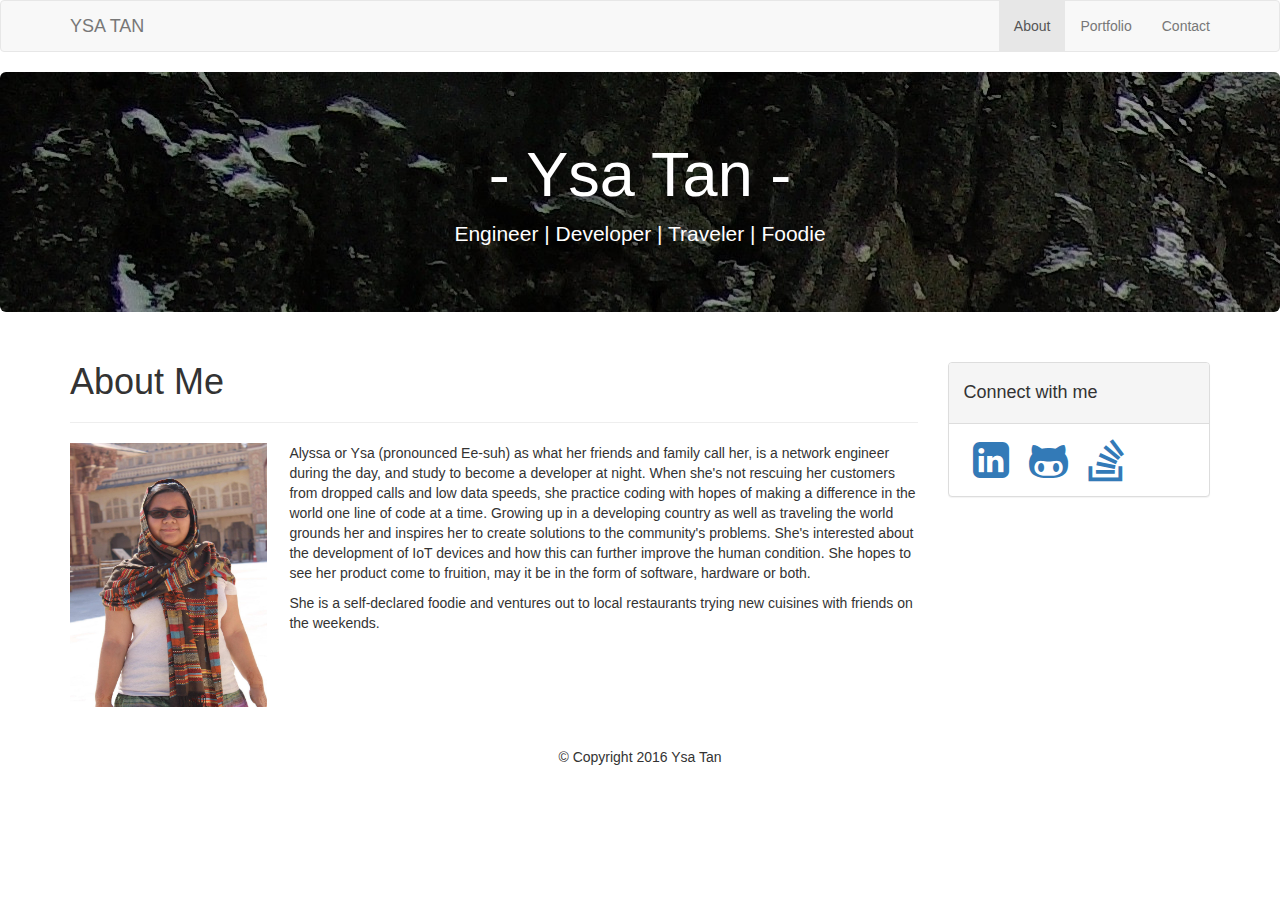
<file: index.html>
<!DOCTYPE html>
<html>
<head>
	<title>Ysa Tan | Portfolio</title>
	<link rel="icon" href="assets/images/ysa_logo_favicon.ico" type="image/x-icon">
    <link rel="stylesheet" href="https://maxcdn.bootstrapcdn.com/font-awesome/4.6.3/css/font-awesome.min.css">
    <link rel="stylesheet" type="text/css" href="assets/css/reset.css">
	<link rel="stylesheet" href="https://maxcdn.bootstrapcdn.com/bootstrap/3.3.7/css/bootstrap.min.css" integrity="sha384-BVYiiSIFeK1dGmJRAkycuHAHRg32OmUcww7on3RYdg4Va+PmSTsz/K68vbdEjh4u" crossorigin="anonymous">
	<link rel="stylesheet" type="text/css" href="https://bootswatch.com/yeti/bootstrap.min.css">
	<link rel="stylesheet" type="text/css" href="assets/css/style.css">
</head>
<body>
<!-- navigation -->
	<nav class="navbar navbar-default">
	  <div class="container">
	    <div class="navbar-header">
	      <a class="navbar-brand brand navbar-left" href="index.html">YSA TAN</a>
	    </div>
	    <ul class="nav navbar-nav navbar-right">
	      <li class="active"><a href="index.html">About</a></li>
	      <li><a href="portfolio.html">Portfolio</a></li> 
	      <li><a href="contact.html">Contact</a></li> 
	    </ul>
	  </div>
	</nav>
<!-- panel -->
	<div class="container-fluid">
		<div class="row">
			<div class="jumbotron">
				<div class="container text-center">
					<h1>- Ysa Tan -</h1>
					<p>Engineer | Developer | Traveler | Foodie</p>
				</div>
			</div>
		</div>	
	</div>
	<div class="container">
		<div class="row">
			<div class="col-md-9">
				<h1>About Me</h1>
				<hr>
				<div class="row">
					<div class="col-md-3">
						 <img src="assets/images/ysa_india.jpg" alt="ysa in india">
					</div>
					<div class="col-md-9">
						<p>
							Alyssa or Ysa (pronounced Ee-suh) as what her friends and family call her, is a network engineer during the day, and study to become a developer at night. When she's not rescuing her customers from dropped calls and low data speeds, she practice coding with hopes of making a difference in the world one line of code at a time. Growing up in a developing country as well as traveling the world grounds her and inspires her to create solutions to the community's problems. She's interested about the development of IoT devices and how this can further improve the human condition. She hopes to see her product come to fruition, may it be in the form of software, hardware or both. </p>
						<p>
							She is a self-declared foodie and ventures out to local restaurants trying new cuisines with friends on the weekends. 
						</p>
						<br>
						<br>
					</div>
				</div>	
			</div>
<!-- contact me section -->	
			<br>		
			<div class="col-md-3">
				<div class="panel panel-default">
					<div class="panel-heading">
						<h4>Connect with me</h4>
					</div>
					<div class="panel-body">
						<a href="https://www.linkedin.com/in/alyssartan" target="_blank">
							<i class="fa fa-linkedin-square fa-3x fa-fw" aria-hidden="true"></i></a>
						<a href="https://github.com/tanysaur" target="_blank">
							<i class="fa fa-github-alt fa-3x fa-fw" aria-hidden="true"></i></a>
						<a href="http://stackoverflow.com/users/6924250/ysa-tan"  target="_blank">
							<i class="fa fa-stack-overflow fa-3x fa-fw" aria-hidden="true"></i></a>
					</div>		
				</div>
			</div>
		</div>				
	</div>
<br>
<br>
<!-- footer -->
<footer class="container-fluid text-center">
  <em>&copy; Copyright 2016 Ysa Tan</em>
</footer>
</body>
</html>
</file>
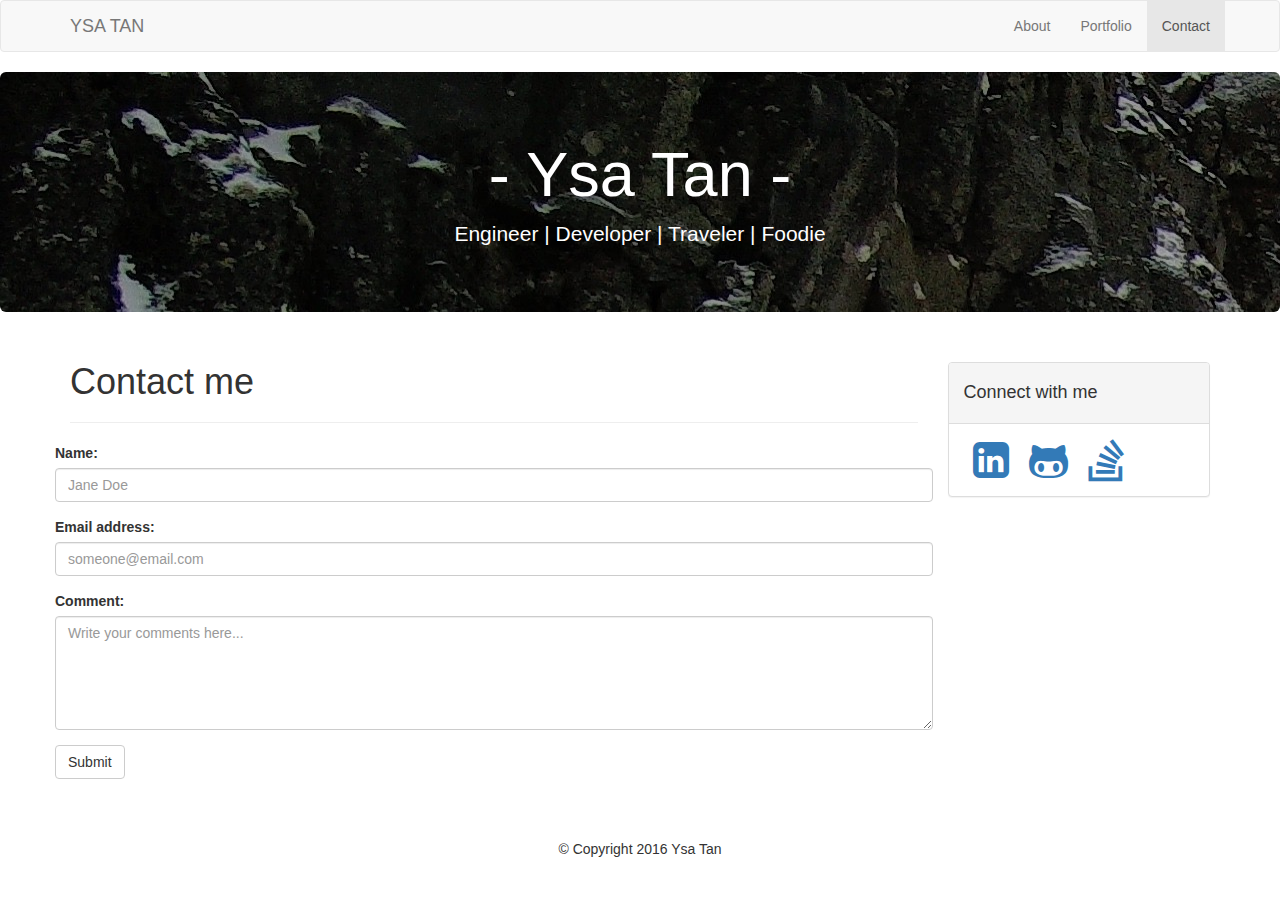
<file: contact.html>
<!DOCTYPE html>
<html>
<head>
	<title>Ysa Tan | Portfolio</title>
	<link rel="icon" href="assets/images/ysa_logo_favicon.ico" type="image/x-icon">
    <link rel="stylesheet" href="https://maxcdn.bootstrapcdn.com/font-awesome/4.6.3/css/font-awesome.min.css">
    <link rel="stylesheet" type="text/css" href="assets/css/reset.css">
	<link rel="stylesheet" href="https://maxcdn.bootstrapcdn.com/bootstrap/3.3.7/css/bootstrap.min.css" integrity="sha384-BVYiiSIFeK1dGmJRAkycuHAHRg32OmUcww7on3RYdg4Va+PmSTsz/K68vbdEjh4u" crossorigin="anonymous">
	<link rel="stylesheet" type="text/css" href="https://bootswatch.com/yeti/bootstrap.min.css">
	<link rel="stylesheet" type="text/css" href="assets/css/style.css">
</head>
<body>
<!-- navigation -->
	<nav class="navbar navbar-default">
	  <div class="container">
	    <div class="navbar-heading">
	      <a class="navbar-brand" href="index.html">YSA TAN</a>
	    </div>
	    <ul class="nav navbar-nav navbar-right">
	      <li><a href="index.html">About</a></li>
	      <li><a href="portfolio.html">Portfolio</a></li> 
	      <li class="active"><a href="contact.html">Contact</a></li> 
	    </ul>
	  </div>
	</nav>
<!-- main section -->
	<div class="container-fluid">
		<div class="row">
			<div class="jumbotron">
				<div class="container text-center">
					<h1>- Ysa Tan -</h1>
					<p>Engineer | Developer | Traveler | Foodie</p>
				</div>
			</div>
		</div>		
	</div>
	<div class="container">
		<div class="row">
			<div class="col-md-9">
				<h1>Contact me</h1>
				<hr>
				<div class="row">
<!-- form -->				
					<div class="form-group">
						<label for="name">Name:</label>
						<input type="text" class="form-control" id="name" placeholder="Jane Doe">
					</div>
					<div class="form-group">
						<label for="email">Email address:</label>
						<input type="email" class="form-control" id="email" placeholder="someone@email.com">
					</div>
					<div class="form-group">
						<label for="comment">Comment:</label>
						<textarea class="form-control" rows="5" id="comment" placeholder="Write your comments here..."></textarea>
					</div>
						<button type="submit" class="btn btn-default">Submit</button>
					<br>
					<br>
				</div>
			</div>	
<!-- contact me section -->	
			<br>		
			<div class="col-md-3">
				<div class="panel panel-default">
					<div class="panel-heading">
						<h4>Connect with me</h4>
					</div>
					<div class="panel-body">
						<a href="https://www.linkedin.com/in/alyssartan" target="_blank">
							<i class="fa fa-linkedin-square fa-3x fa-fw" aria-hidden="true"></i></a>
						<a href="https://github.com/tanysaur" target="_blank">
							<i class="fa fa-github-alt fa-3x fa-fw" aria-hidden="true"></i></a>
						<a href="http://stackoverflow.com/users/6924250/ysa-tan"  target="_blank">
							<i class="fa fa-stack-overflow fa-3x fa-fw" aria-hidden="true"></i></a>
					</div>		
				</div>
			</div>
		</div>				
	</div>
<br>
<br>
<!-- footer -->
<footer class="container-fluid text-center">
  <em>&copy; Copyright 2016 Ysa Tan</em>
</footer>
</body>
</html>
</file>
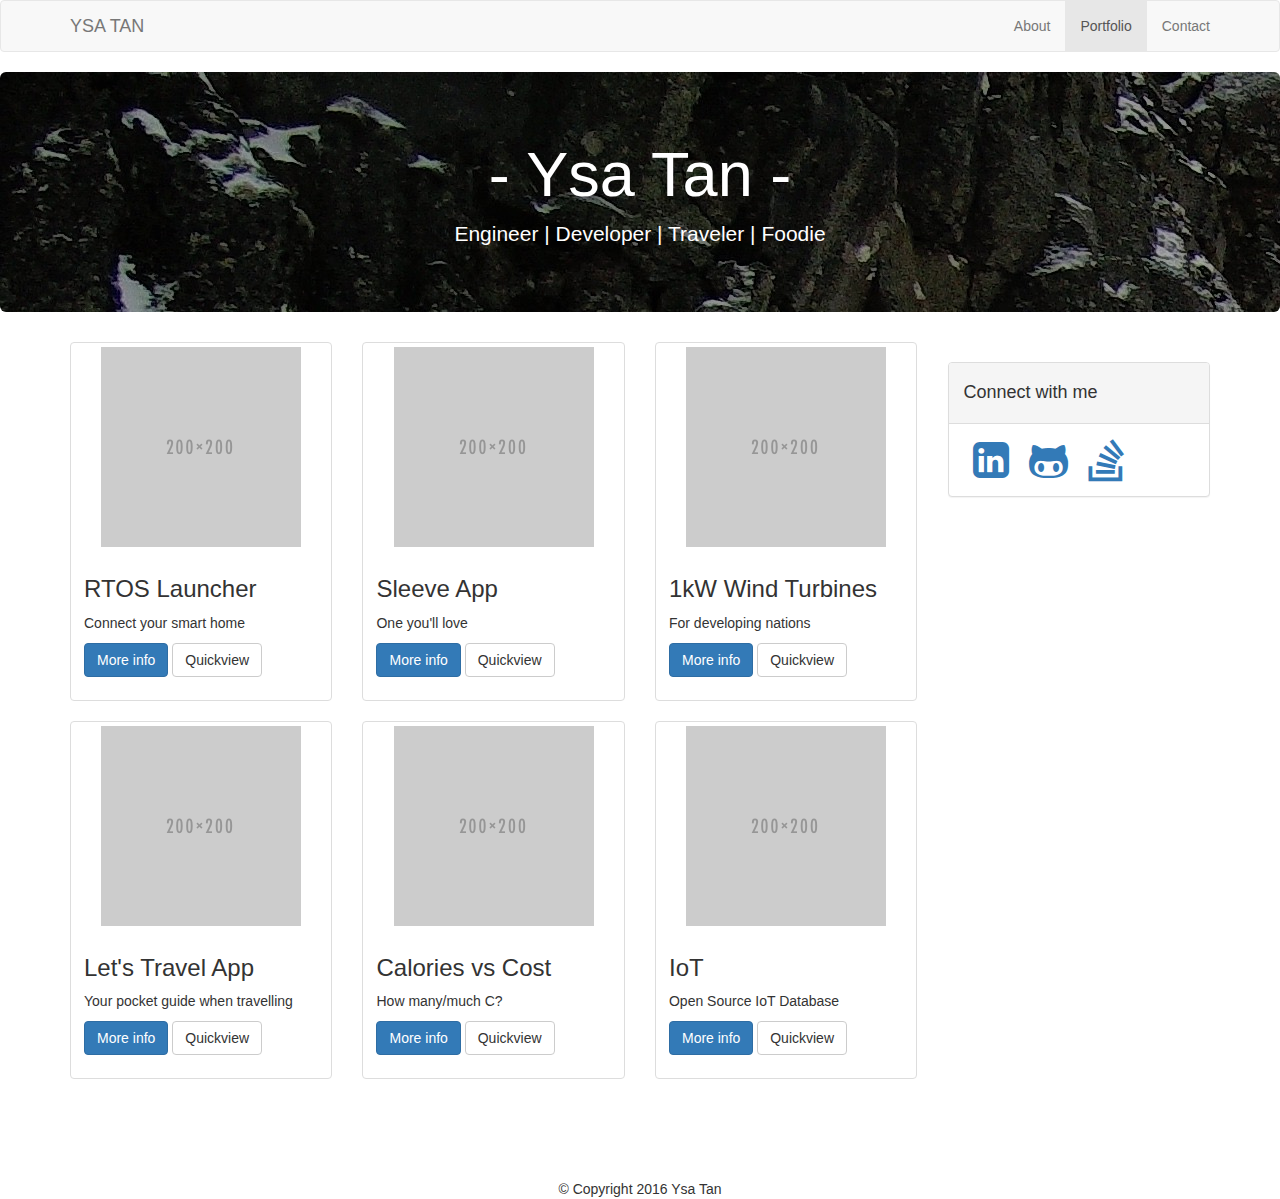
<file: portfolio.html>
<!DOCTYPE html>
<html>
<head>
	<title>Ysa Tan | Portfolio</title>
	<link rel="icon" href="assets/images/ysa_logo_favicon.ico" type="image/x-icon">
    <link rel="stylesheet" href="https://maxcdn.bootstrapcdn.com/font-awesome/4.6.3/css/font-awesome.min.css">
    <link rel="stylesheet" type="text/css" href="assets/css/reset.css">
	<link rel="stylesheet" href="https://maxcdn.bootstrapcdn.com/bootstrap/3.3.7/css/bootstrap.min.css" integrity="sha384-BVYiiSIFeK1dGmJRAkycuHAHRg32OmUcww7on3RYdg4Va+PmSTsz/K68vbdEjh4u" crossorigin="anonymous">
	<link rel="stylesheet" type="text/css" href="https://bootswatch.com/yeti/bootstrap.min.css">
	<link rel="stylesheet" type="text/css" href="assets/css/style.css">
</head>
<body>
<!-- navigation -->
	<nav class="navbar navbar-default">
	  <div class="container">
	    <div class="navbar-heading">
	      <a class="navbar-brand" href="index.html">YSA TAN</a>
	    </div>
	    <ul class="nav navbar-nav navbar-right">
	      <li><a href="index.html">About</a></li>
	      <li class="active"><a href="portfolio.html">Portfolio</a></li> 
	      <li><a href="contact.html">Contact</a></li> 
	    </ul>
	  </div>
	</nav>
<!-- panel -->
	<div class="container-fluid">
		<div class="row">
			<div class="jumbotron">
				<div class="container text-center">
					<h1>- Ysa Tan -</h1>
					<p>Engineer | Developer | Traveler | Foodie</p>
				</div>
			</div>
		</div>	
	</div>
	<div class="container">
<!-- portfolio row 1, 3 columns -->
		<div class="row">
			<div class="col-md-9">
				<div class="row">	
					<div class="col-md-4">
						<div class="thumbnail">
							<img src="assets/images/200x200.png" alt="200x200 placeholder">
							<div class="caption">
								<h3>RTOS Launcher</h3>
								<p>Connect your smart home</p>
								<p><a href="#" class="btn btn-primary" role="button">More info</a> <a href="#" class="btn btn-default" role="button">Quickview</a></p>
							</div>
						</div>
					</div>
					<div class="col-md-4">
						<div class="thumbnail">
							<img src="assets/images/200x200.png" alt="200x200 placeholder">
							<div class="caption">
								<h3>Sleeve App</h3>
								<p>One you'll love</p>
								<p><a href="#" class="btn btn-primary" role="button">More info</a> <a href="#" class="btn btn-default" role="button">Quickview</a></p>
							</div>
						</div>
					</div>
					<div class="col-md-4">
						<div class="thumbnail">
							<img src="assets/images/200x200.png" alt="200x200 placeholder">
							<div class="caption">
								<h3>1kW Wind Turbines</h3>
								<p>For developing nations</p>
								<p><a href="#" class="btn btn-primary" role="button">More info</a> <a href="#" class="btn btn-default" role="button">Quickview</a></p>
							</div>
						</div>
					</div>
				</div>
<!-- portfolio row 2, 3 columns -->
				<div class="row">	
					<div class="col-md-4">
						<div class="thumbnail">
							<img src="assets/images/200x200.png" alt="200x200 placeholder">
							<div class="caption">
								<h3>Let's Travel App</h3>
								<p>Your pocket guide when travelling</p>
								<p><a href="#" class="btn btn-primary" role="button">More info</a> <a href="#" class="btn btn-default" role="button">Quickview</a></p>
							</div>
						</div>
					</div>
					<div class="col-md-4">
						<div class="thumbnail">
							<img src="assets/images/200x200.png" alt="200x200 placeholder">
							<div class="caption">
								<h3>Calories vs Cost</h3>
								<p>How many/much C?</p>
								<p><a href="#" class="btn btn-primary" role="button">More info</a> <a href="#" class="btn btn-default" role="button">Quickview</a></p>
							</div>
						</div>
					</div>
					<div class="col-md-4">
						<div class="thumbnail">
							<img src="assets/images/200x200.png" alt="200x200 placeholder">
							<div class="caption">
								<h3>IoT</h3>
								<p>Open Source IoT Database</p>
								<p><a href="#" class="btn btn-primary" role="button">More info</a> <a href="#" class="btn btn-default" role="button">Quickview</a></p>
							</div>
						</div>
					</div>
				</div>
			<br>
			<br>
			</div>	
<!-- contact me section -->	
			<br>		
			<div class="col-md-3">
				<div class="panel panel-default">
					<div class="panel-heading">
						<h4>Connect with me</h4>
					</div>
					<div class="panel-body">
						<a href="https://www.linkedin.com/in/alyssartan" target="_blank">
							<i class="fa fa-linkedin-square fa-3x fa-fw" aria-hidden="true"></i></a>
						<a href="https://github.com/tanysaur" target="_blank">
							<i class="fa fa-github-alt fa-3x fa-fw" aria-hidden="true"></i></a>
						<a href="http://stackoverflow.com/users/6924250/ysa-tan"  target="_blank">
							<i class="fa fa-stack-overflow fa-3x fa-fw" aria-hidden="true"></i></a>
					</div>		
				</div>
			</div>
		</div>			
	</div>
<br>
<br>
<!-- footer -->
<footer class="container-fluid text-center">
  <em>&copy; Copyright 2016 Ysa Tan</em>
</footer>
</body>
</html>
</file>
<file: assets/css/style.css>
.jumbotron {
	background-image: url("../images/ysa_iceland3.jpg");
}

.col-md-3 img {
	width: 197px;
	height: 264px;
}

.text-center h1, .text-center p {
	color: #fff;
}

/* Rules for screen widths at 768px or lower */
/*
@media only screen and (max-width: 768px) {

}
@media screen and (max-width: 640px) {

}*/
</file>
